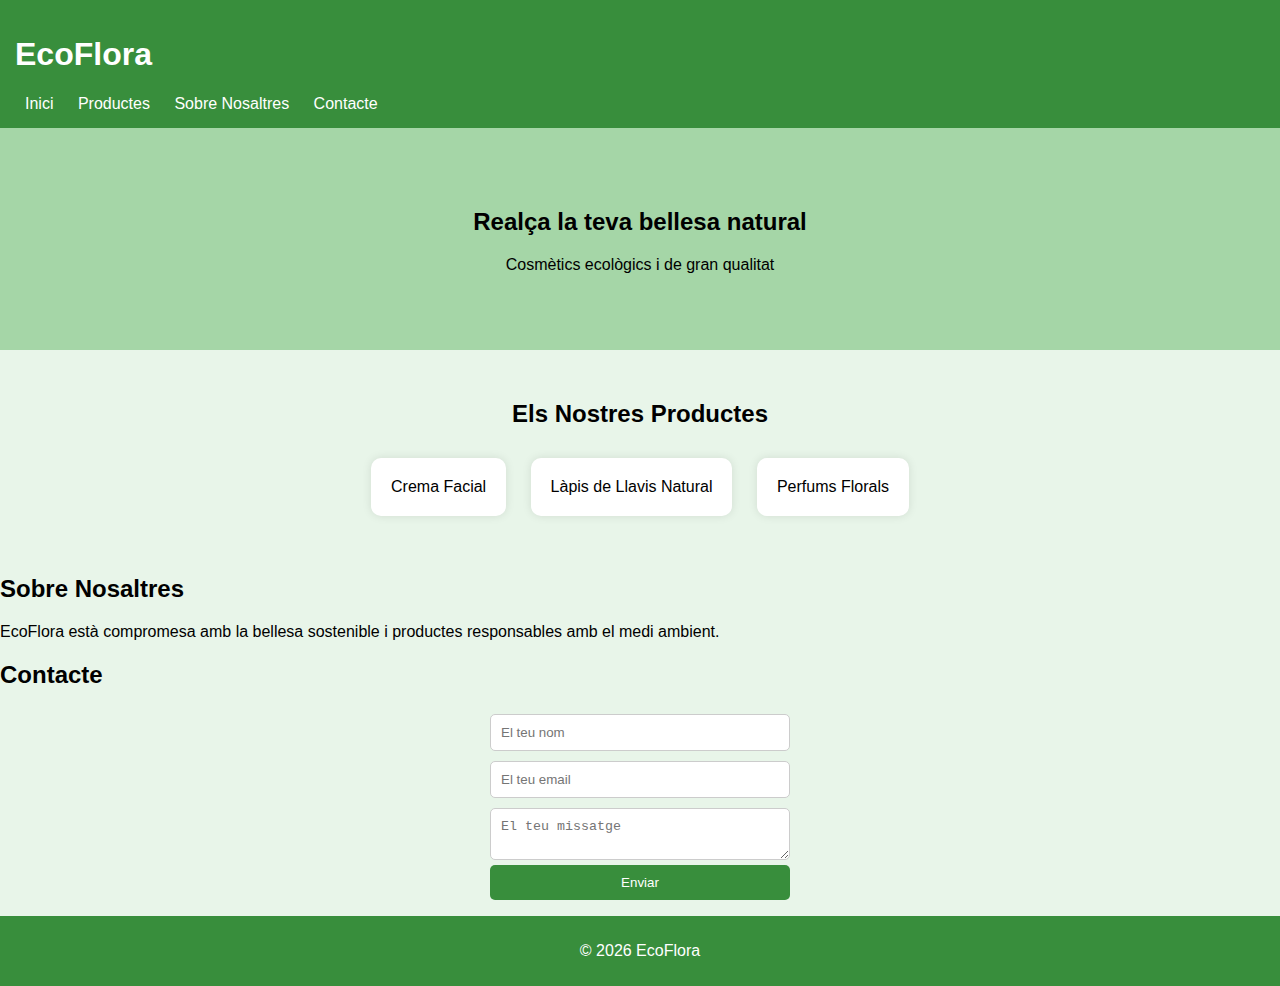
<file: Pantalla inici/index.html>
<!DOCTYPE html>
<html lang="ca">
<head>
    <meta charset="UTF-8">
    <title>EcoFlora</title>
    <link rel="stylesheet" href="styles.css">
</head>
<body>

<header>
    <h1>EcoFlora</h1>
    <nav>
        <a href="#inicio">Inici</a>
        <a href="#productos">Productes</a>
        <a href="#nosotros">Sobre Nosaltres</a>
        <a href="#contacto">Contacte</a>
    </nav>
</header>

<section id="inicio" class="hero">
    <h2>Realça la teva bellesa natural</h2>
    <p>Cosmètics ecològics i de gran qualitat</p>
</section>

<section id="productos" class="productos">
    <h2>Els Nostres Productes</h2>
    <div class="card">Crema Facial</div>
    <div class="card">Làpis de Llavis Natural</div>
    <div class="card">Perfums Florals</div>
</section>

<section id="nosotros">
    <h2>Sobre Nosaltres</h2>
    <p>EcoFlora està compromesa amb la bellesa sostenible i productes responsables amb el medi ambient.</p>
</section>

<section id="contacto">
    <h2>Contacte</h2>
    <form id="contactForm">
        <input type="text" id="nombre" placeholder="El teu nom" required>
        <input type="email" id="email" placeholder="El teu email" required>
        <textarea id="mensaje" placeholder="El teu missatge" required></textarea>
        <button type="submit">Enviar</button>
    </form>
    <p id="respuesta"></p>
</section>

<footer>
    <p>© 2026 EcoFlora</p>
</footer>

<script src="script.js"></script>
</body>
</html>
</file>
<file: Pantalla inici/styles.css>
body {
    font-family: Arial, sans-serif;
    margin: 0;
    background-color: #e8f5e9;
}

header {
    background-color: #388e3c;
    color: white;
    padding: 15px;
}

nav a {
    color: white;
    margin: 0 10px;
    text-decoration: none;
}

.hero {
    text-align: center;
    padding: 60px;
    background-color: #a5d6a7;
}

.productos {
    padding: 30px;
    text-align: center;
}

.card {
    display: inline-block;
    background: white;
    padding: 20px;
    margin: 10px;
    border-radius: 10px;
    box-shadow: 0 0 10px rgba(0,0,0,0.1);
}

form {
    display: flex;
    flex-direction: column;
    width: 300px;
    margin: auto;
}

input, textarea {
    margin: 5px 0;
    padding: 10px;
    border-radius: 5px;
    border: 1px solid #ccc;
}

button {
    background-color: #388e3c;
    color: white;
    padding: 10px;
    border: none;
    border-radius: 5px;
    cursor: pointer;
}

button:hover {
    background-color: #2e7d32;
}

footer {
    background-color: #388e3c;
    color: white;
    text-align: center;
    padding: 10px;
}
</file>
